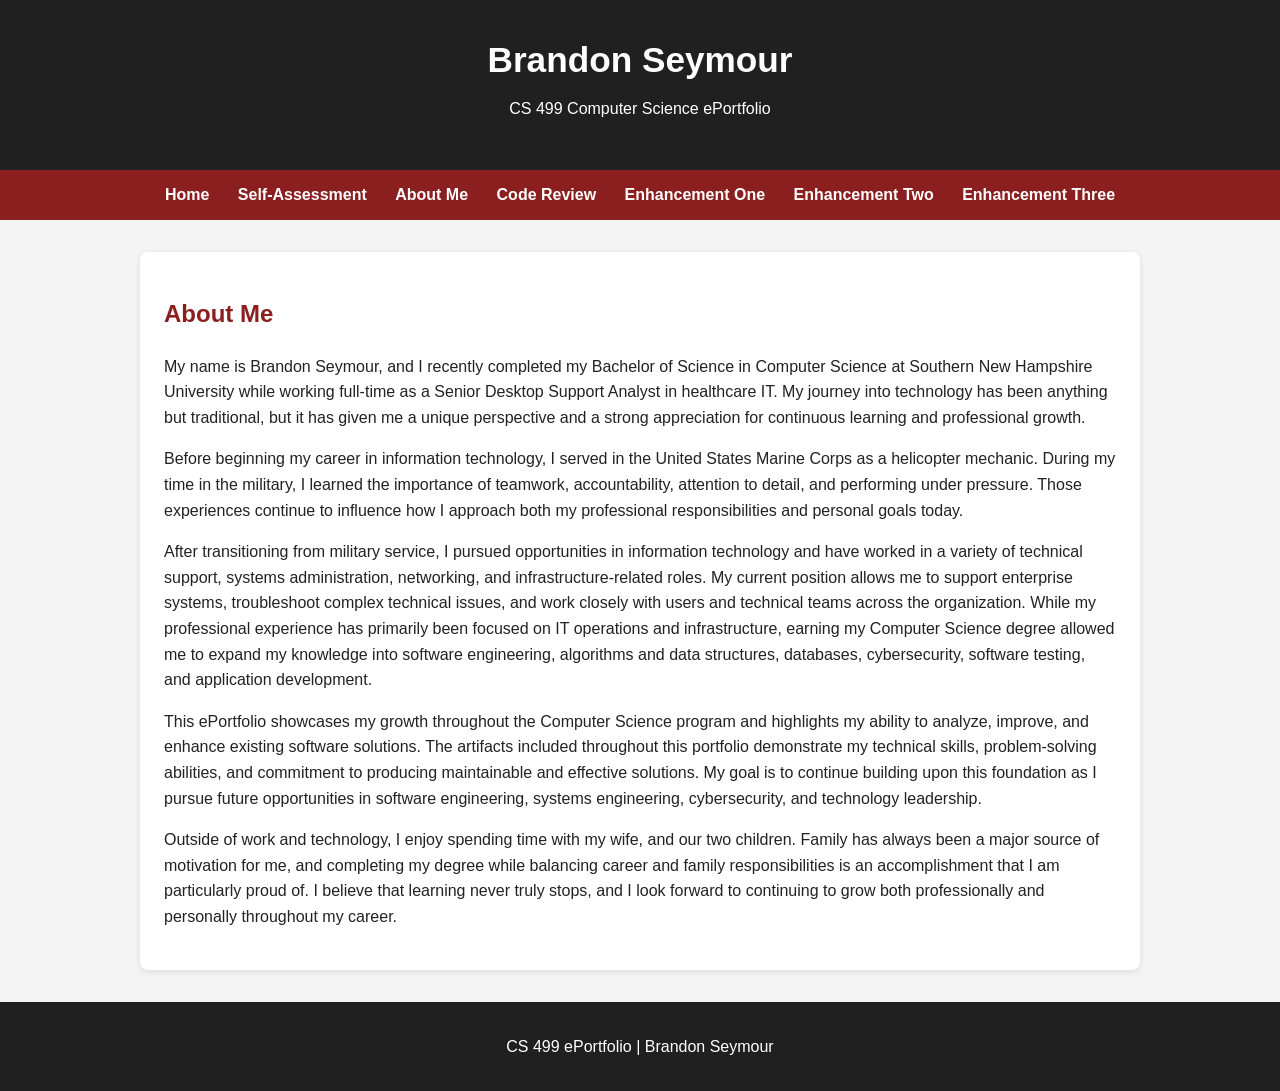
<file: about.html>
<!DOCTYPE html>
<html lang="en">
<head>
  <meta charset="UTF-8">
  <meta name="viewport" content="width=device-width, initial-scale=1.0">
  <title>About Me | Brandon Seymour</title>
  <link rel="stylesheet" href="style.css">
</head>
<body>

<header>
  <h1>Brandon Seymour</h1>
  <p>CS 499 Computer Science ePortfolio</p>
</header>

<nav>
  <a href="index.html">Home</a>
  <a href="self-assessment.html">Self-Assessment</a>
  <a href="about.html">About Me</a>
  <a href="code-review.html">Code Review</a>
  <a href="enhancement-one.html">Enhancement One</a>
  <a href="enhancement-two.html">Enhancement Two</a>
  <a href="enhancement-three.html">Enhancement Three</a>
</nav>

<main>
  <section class="card">
  <h2>About Me</h2>

  <p>
    My name is Brandon Seymour, and I recently completed my Bachelor of Science in Computer Science at Southern New Hampshire University while working full-time as a Senior Desktop Support Analyst in healthcare IT. My journey into technology has been anything but traditional, but it has given me a unique perspective and a strong appreciation for continuous learning and professional growth.
  </p>

  <p>
    Before beginning my career in information technology, I served in the United States Marine Corps as a helicopter mechanic. During my time in the military, I learned the importance of teamwork, accountability, attention to detail, and performing under pressure. Those experiences continue to influence how I approach both my professional responsibilities and personal goals today.
  </p>

  <p>
    After transitioning from military service, I pursued opportunities in information technology and have worked in a variety of technical support, systems administration, networking, and infrastructure-related roles. My current position allows me to support enterprise systems, troubleshoot complex technical issues, and work closely with users and technical teams across the organization. While my professional experience has primarily been focused on IT operations and infrastructure, earning my Computer Science degree allowed me to expand my knowledge into software engineering, algorithms and data structures, databases, cybersecurity, software testing, and application development.
  </p>

  <p>
    This ePortfolio showcases my growth throughout the Computer Science program and highlights my ability to analyze, improve, and enhance existing software solutions. The artifacts included throughout this portfolio demonstrate my technical skills, problem-solving abilities, and commitment to producing maintainable and effective solutions. My goal is to continue building upon this foundation as I pursue future opportunities in software engineering, systems engineering, cybersecurity, and technology leadership.
  </p>

  <p>
    Outside of work and technology, I enjoy spending time with my wife, and our two children. Family has always been a major source of motivation for me, and completing my degree while balancing career and family responsibilities is an accomplishment that I am particularly proud of. I believe that learning never truly stops, and I look forward to continuing to grow both professionally and personally throughout my career.
  </p>

</section>
</main>

<footer>
  <p>CS 499 ePortfolio | Brandon Seymour</p>
</footer>

</body>
</html>
</file>
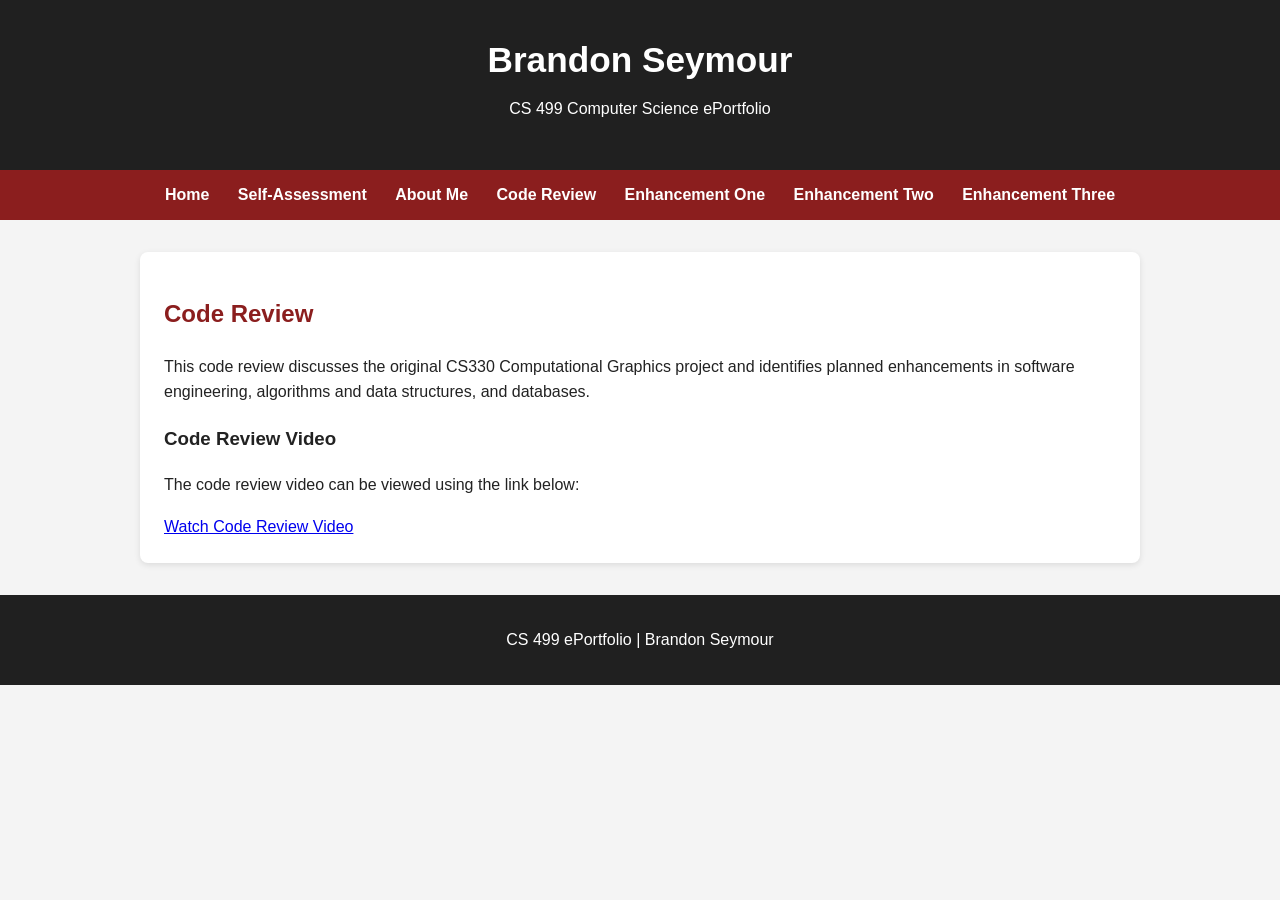
<file: code-review.html>
<!DOCTYPE html>
<html lang="en">
<head>
  <meta charset="UTF-8">
  <meta name="viewport" content="width=device-width, initial-scale=1.0">
  <title>Code Review | Brandon Seymour</title>
  <link rel="stylesheet" href="style.css">
</head>
<body>
  <header>
    <h1>Brandon Seymour</h1>
    <p>CS 499 Computer Science ePortfolio</p>
  </header>

  <nav>
    <a href="index.html">Home</a>
    <a href="self-assessment.html">Self-Assessment</a>
    <a href="about.html">About Me</a>
    <a href="code-review.html">Code Review</a>
    <a href="enhancement-one.html">Enhancement One</a>
    <a href="enhancement-two.html">Enhancement Two</a>
    <a href="enhancement-three.html">Enhancement Three</a>
  </nav>

  <main>
    <section class="card">
      <h2>Code Review</h2>

      <p>
        This code review discusses the original CS330 Computational Graphics project and identifies planned enhancements in software engineering, algorithms and data structures, and databases.
      </p>

      <h3>Code Review Video</h3>

      <p>
        The code review video can be viewed using the link below:
      </p>

      <a href="https://youtu.be/GVkk1TEa584" target="_blank">
        Watch Code Review Video
      </a>
    </section>
  </main>

  <footer>
    <p>CS 499 ePortfolio | Brandon Seymour</p>
  </footer>
</body>
</html>
</file>
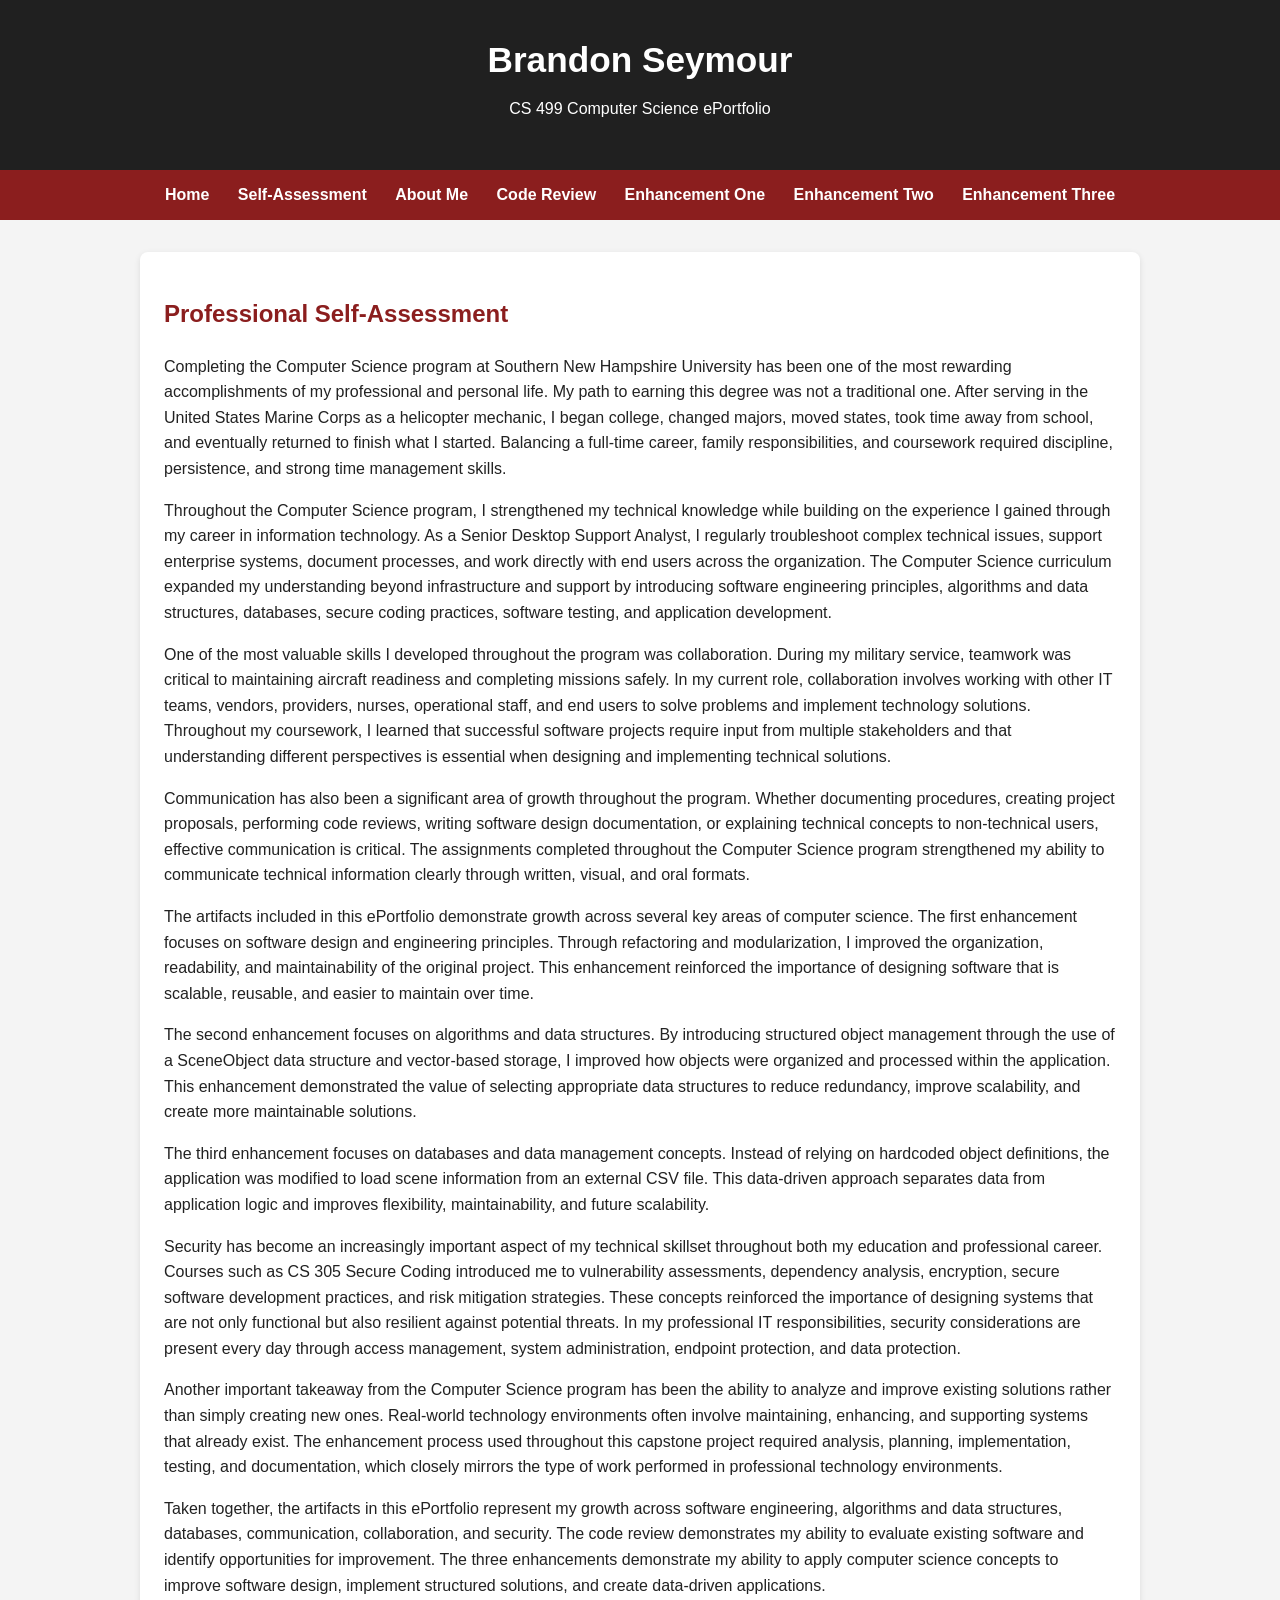
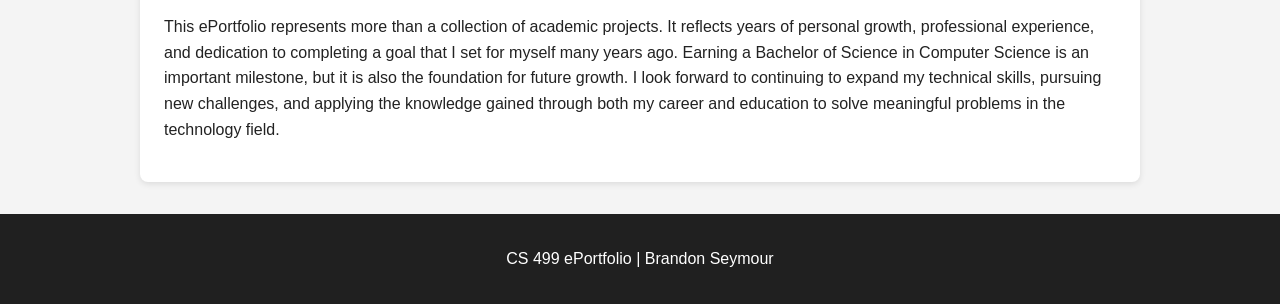
<file: self-assessment.html>
<!DOCTYPE html>
<html lang="en">
<head>
  <meta charset="UTF-8">
  <meta name="viewport" content="width=device-width, initial-scale=1.0">
  <title>Professional Self-Assessment | Brandon Seymour</title>
  <link rel="stylesheet" href="style.css">
</head>
<body>

<header>
  <h1>Brandon Seymour</h1>
  <p>CS 499 Computer Science ePortfolio</p>
</header>

<nav>
  <a href="index.html">Home</a>
  <a href="self-assessment.html">Self-Assessment</a>
  <a href="about.html">About Me</a>
  <a href="code-review.html">Code Review</a>
  <a href="enhancement-one.html">Enhancement One</a>
  <a href="enhancement-two.html">Enhancement Two</a>
  <a href="enhancement-three.html">Enhancement Three</a>
</nav>

<main>

<section class="card">
  <h2>Professional Self-Assessment</h2>

  <p>
    Completing the Computer Science program at Southern New Hampshire University has been one of the most rewarding accomplishments of my professional and personal life. My path to earning this degree was not a traditional one. After serving in the United States Marine Corps as a helicopter mechanic, I began college, changed majors, moved states, took time away from school, and eventually returned to finish what I started. Balancing a full-time career, family responsibilities, and coursework required discipline, persistence, and strong time management skills.
  </p>

  <p>
    Throughout the Computer Science program, I strengthened my technical knowledge while building on the experience I gained through my career in information technology. As a Senior Desktop Support Analyst, I regularly troubleshoot complex technical issues, support enterprise systems, document processes, and work directly with end users across the organization. The Computer Science curriculum expanded my understanding beyond infrastructure and support by introducing software engineering principles, algorithms and data structures, databases, secure coding practices, software testing, and application development.
  </p>

  <p>
    One of the most valuable skills I developed throughout the program was collaboration. During my military service, teamwork was critical to maintaining aircraft readiness and completing missions safely. In my current role, collaboration involves working with other IT teams, vendors, providers, nurses, operational staff, and end users to solve problems and implement technology solutions. Throughout my coursework, I learned that successful software projects require input from multiple stakeholders and that understanding different perspectives is essential when designing and implementing technical solutions.
  </p>

  <p>
    Communication has also been a significant area of growth throughout the program. Whether documenting procedures, creating project proposals, performing code reviews, writing software design documentation, or explaining technical concepts to non-technical users, effective communication is critical. The assignments completed throughout the Computer Science program strengthened my ability to communicate technical information clearly through written, visual, and oral formats.
  </p>

  <p>
    The artifacts included in this ePortfolio demonstrate growth across several key areas of computer science. The first enhancement focuses on software design and engineering principles. Through refactoring and modularization, I improved the organization, readability, and maintainability of the original project. This enhancement reinforced the importance of designing software that is scalable, reusable, and easier to maintain over time.
  </p>

  <p>
    The second enhancement focuses on algorithms and data structures. By introducing structured object management through the use of a SceneObject data structure and vector-based storage, I improved how objects were organized and processed within the application. This enhancement demonstrated the value of selecting appropriate data structures to reduce redundancy, improve scalability, and create more maintainable solutions.
  </p>

  <p>
    The third enhancement focuses on databases and data management concepts. Instead of relying on hardcoded object definitions, the application was modified to load scene information from an external CSV file. This data-driven approach separates data from application logic and improves flexibility, maintainability, and future scalability.
  </p>

  <p>
    Security has become an increasingly important aspect of my technical skillset throughout both my education and professional career. Courses such as CS 305 Secure Coding introduced me to vulnerability assessments, dependency analysis, encryption, secure software development practices, and risk mitigation strategies. These concepts reinforced the importance of designing systems that are not only functional but also resilient against potential threats. In my professional IT responsibilities, security considerations are present every day through access management, system administration, endpoint protection, and data protection.
  </p>

  <p>
    Another important takeaway from the Computer Science program has been the ability to analyze and improve existing solutions rather than simply creating new ones. Real-world technology environments often involve maintaining, enhancing, and supporting systems that already exist. The enhancement process used throughout this capstone project required analysis, planning, implementation, testing, and documentation, which closely mirrors the type of work performed in professional technology environments.
  </p>

  <p>
    Taken together, the artifacts in this ePortfolio represent my growth across software engineering, algorithms and data structures, databases, communication, collaboration, and security. The code review demonstrates my ability to evaluate existing software and identify opportunities for improvement. The three enhancements demonstrate my ability to apply computer science concepts to improve software design, implement structured solutions, and create data-driven applications.
  </p>

  <p>
    This ePortfolio represents more than a collection of academic projects. It reflects years of personal growth, professional experience, and dedication to completing a goal that I set for myself many years ago. Earning a Bachelor of Science in Computer Science is an important milestone, but it is also the foundation for future growth. I look forward to continuing to expand my technical skills, pursuing new challenges, and applying the knowledge gained through both my career and education to solve meaningful problems in the technology field.
  </p>

</section>

</main>

<footer>
  <p>CS 499 ePortfolio | Brandon Seymour</p>
</footer>

</body>
</html>
</file>
<file: style.css>
body {
  margin: 0;
  font-family: Arial, Helvetica, sans-serif;
  background-color: #f4f4f4;
  color: #222;
  line-height: 1.6;
}

header {
  background-color: #202020;
  color: white;
  text-align: center;
  padding: 2rem 1rem;
}

header h1 {
  margin: 0;
  font-size: 2.2rem;
}

header p {
  margin-top: 0.5rem;
}

nav {
  background-color: #8b1e1e;
  padding: 0.75rem;
  text-align: center;
}

nav a {
  color: white;
  text-decoration: none;
  margin: 0 0.75rem;
  font-weight: bold;
}

nav a:hover {
  text-decoration: underline;
}

main {
  max-width: 1000px;
  margin: 2rem auto;
  padding: 0 1rem;
}

.card {
  background-color: white;
  padding: 1.5rem;
  margin-bottom: 1.5rem;
  border-radius: 8px;
  box-shadow: 0 2px 6px rgba(0,0,0,0.1);
}

.screenshot {
    margin-bottom: 40px;
}

h2 {
  color: #8b1e1e;
}

footer {
  text-align: center;
  padding: 1rem;
  background-color: #202020;
  color: white;
  margin-top: 2rem;
}
</file>
